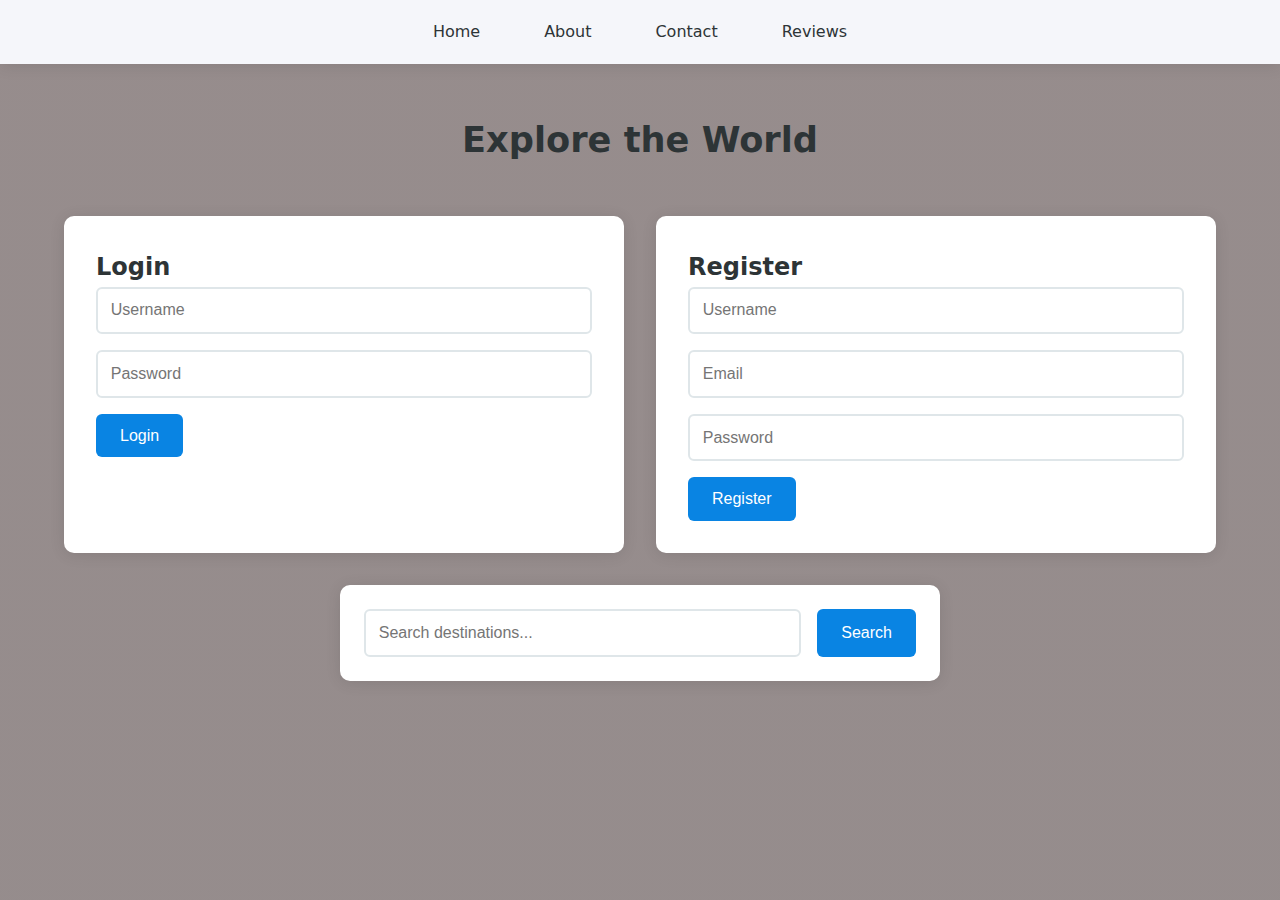
<file: index.html>
<!-- index.html -->
<!DOCTYPE html>
<html lang="en">
<head>
    <meta charset="UTF-8">
    <meta name="viewport" content="width=device-width, initial-scale=1.0">
    <title>World Travel Guide</title>
    <link rel="stylesheet" href="style.css">
</head>
<body class="home-page">
    <nav class="main-nav">
        <ul>
            <li><a href="index.html">Home</a></li>
            <li><a href="about.html">About</a></li>
            <li><a href="contact.html">Contact</a></li>
            <li><a href="review.html">Reviews</a></li>
        </ul>
    </nav>

    <div class="container">
        <h1 class="page-title">Explore the World</h1>
        
        <div class="auth-forms">
            <div class="form-card">
                <h2>Login</h2>
                <form class="auth-form">
                    <div class="form-group">
                        <input type="text" placeholder="Username" required>
                    </div>
                    <div class="form-group">
                        <input type="password" placeholder="Password" required>
                    </div>
                    <button class="btn">Login</button>
                </form>
            </div>

            <div class="form-card">
                <h2>Register</h2>
                <form class="auth-form">
                    <div class="form-group">
                        <input type="text" placeholder="Username" required>
                    </div>
                    <div class="form-group">
                        <input type="email" placeholder="Email" required>
                    </div>
                    <div class="form-group">
                        <input type="password" placeholder="Password" required>
                    </div>
                    <button class="btn">Register</button>
                </form>
            </div>
        </div>

        <div class="search-container">
            <div class="search-card">
                <input type="text" placeholder="Search destinations...">
                <button class="btn">Search</button>
            </div>
        </div>
    </div>
</body>
</html>
</file>
<file: style.css>
/* style.css */
:root {
    --primary: #2d3436;
    --secondary: #0984e3;
    --light: #f5f6fa;
    --border: #dfe6e9;
    --shadow: 0 2px 15px rgba(0,0,0,0.1);
}

* {
    margin: 0;
    padding: 0;
    box-sizing: border-box;
}

body {
    font-family: 'Segoe UI', system-ui, -apple-system, sans-serif;
    line-height: 1.6;
    color: var(--primary);
    background-color: #837b7b;
}

.home-page {
    background: linear-gradient(rgba(139, 128, 128, 0.9), rgba(138, 128, 128, 0.9)),
                url('https://cdn.pixabay.com/photo/2017/11/06/14/49/tree-2923837_1280.jpg');
    background-size: cover;
    min-height: 100vh;
}

.main-nav {
    background: var(--light);
    padding: 1.2rem;
    box-shadow: var(--shadow);
}

.main-nav ul {
    list-style: none;
    display: flex;
    justify-content: center;
    gap: 2rem;
    max-width: 1200px;
    margin: 0 auto;
}

.main-nav a {
    color: var(--primary);
    text-decoration: none;
    font-weight: 500;
    padding: 0.5rem 1rem;
    transition: color 0.2s ease;
}

.main-nav a:hover {
    color: var(--secondary);
}

.container {
    max-width: 1200px;
    margin: 3rem auto;
    padding: 0 1.5rem;
}

.page-title {
    text-align: center;
    margin-bottom: 3rem;
    font-size: 2.2rem;
    color: var(--primary);
}

/* Auth Forms */
.auth-forms {
    display: grid;
    grid-template-columns: repeat(auto-fit, minmax(300px, 1fr));
    gap: 2rem;
    margin: 2rem 0;
}

.form-card {
    background: white;
    padding: 2rem;
    border-radius: 10px;
    box-shadow: var(--shadow);
}

.auth-form .form-group {
    margin-bottom: 1rem;
}

.search-container {
    max-width: 600px;
    margin: 2rem auto;
}

.search-card {
    background: white;
    padding: 1.5rem;
    border-radius: 10px;
    box-shadow: var(--shadow);
    display: flex;
    gap: 1rem;
}

.search-card input {
    flex: 1;
    padding: 0.8rem;
    border: 2px solid var(--border);
    border-radius: 6px;
}

/* About Page Styles */
.places-grid {
    display: grid;
    grid-template-columns: repeat(auto-fit, minmax(300px, 1fr));
    gap: 2.5rem;
}

.place-card {
    background: white;
    border-radius: 10px;
    overflow: hidden;
    box-shadow: var(--shadow);
    transition: transform 0.2s ease;
}

.place-card:hover {
    transform: translateY(-5px);
}

.card-image img {
    width: 100%;
    height: 250px;
    object-fit: cover;
    border-bottom: 3px solid var(--secondary);
}

.card-content {
    padding: 1.5rem;
}

.card-content h3 {
    font-size: 1.4rem;
    margin-bottom: 0.5rem;
}

.card-divider {
    height: 2px;
    background: var(--border);
    margin: 1rem 0;
    width: 50px;
}

/* Contact Page Styles */
.contact-form {
    max-width: 600px;
    margin: 0 auto;
    background: white;
    padding: 2rem;
    border-radius: 10px;
    box-shadow: var(--shadow);
}

/* Review Page Styles */
.review-form {
    max-width: 800px;
    margin: 0 auto;
    background: white;
    padding: 2rem;
    border-radius: 10px;
    box-shadow: var(--shadow);
}

/* Shared Form Styles */
.form-group {
    margin-bottom: 1.5rem;
}

input, textarea {
    width: 100%;
    padding: 0.8rem;
    border: 2px solid var(--border);
    border-radius: 6px;
    font-size: 1rem;
    transition: border-color 0.2s ease;
}

input:focus, textarea:focus {
    outline: none;
    border-color: var(--secondary);
}

.btn {
    background: var(--secondary);
    color: white;
    padding: 0.8rem 1.5rem;
    border: none;
    border-radius: 6px;
    font-size: 1rem;
    cursor: pointer;
    transition: background 0.2s ease;
}

.btn:hover {
    background: #0873c4;
}
</file>
